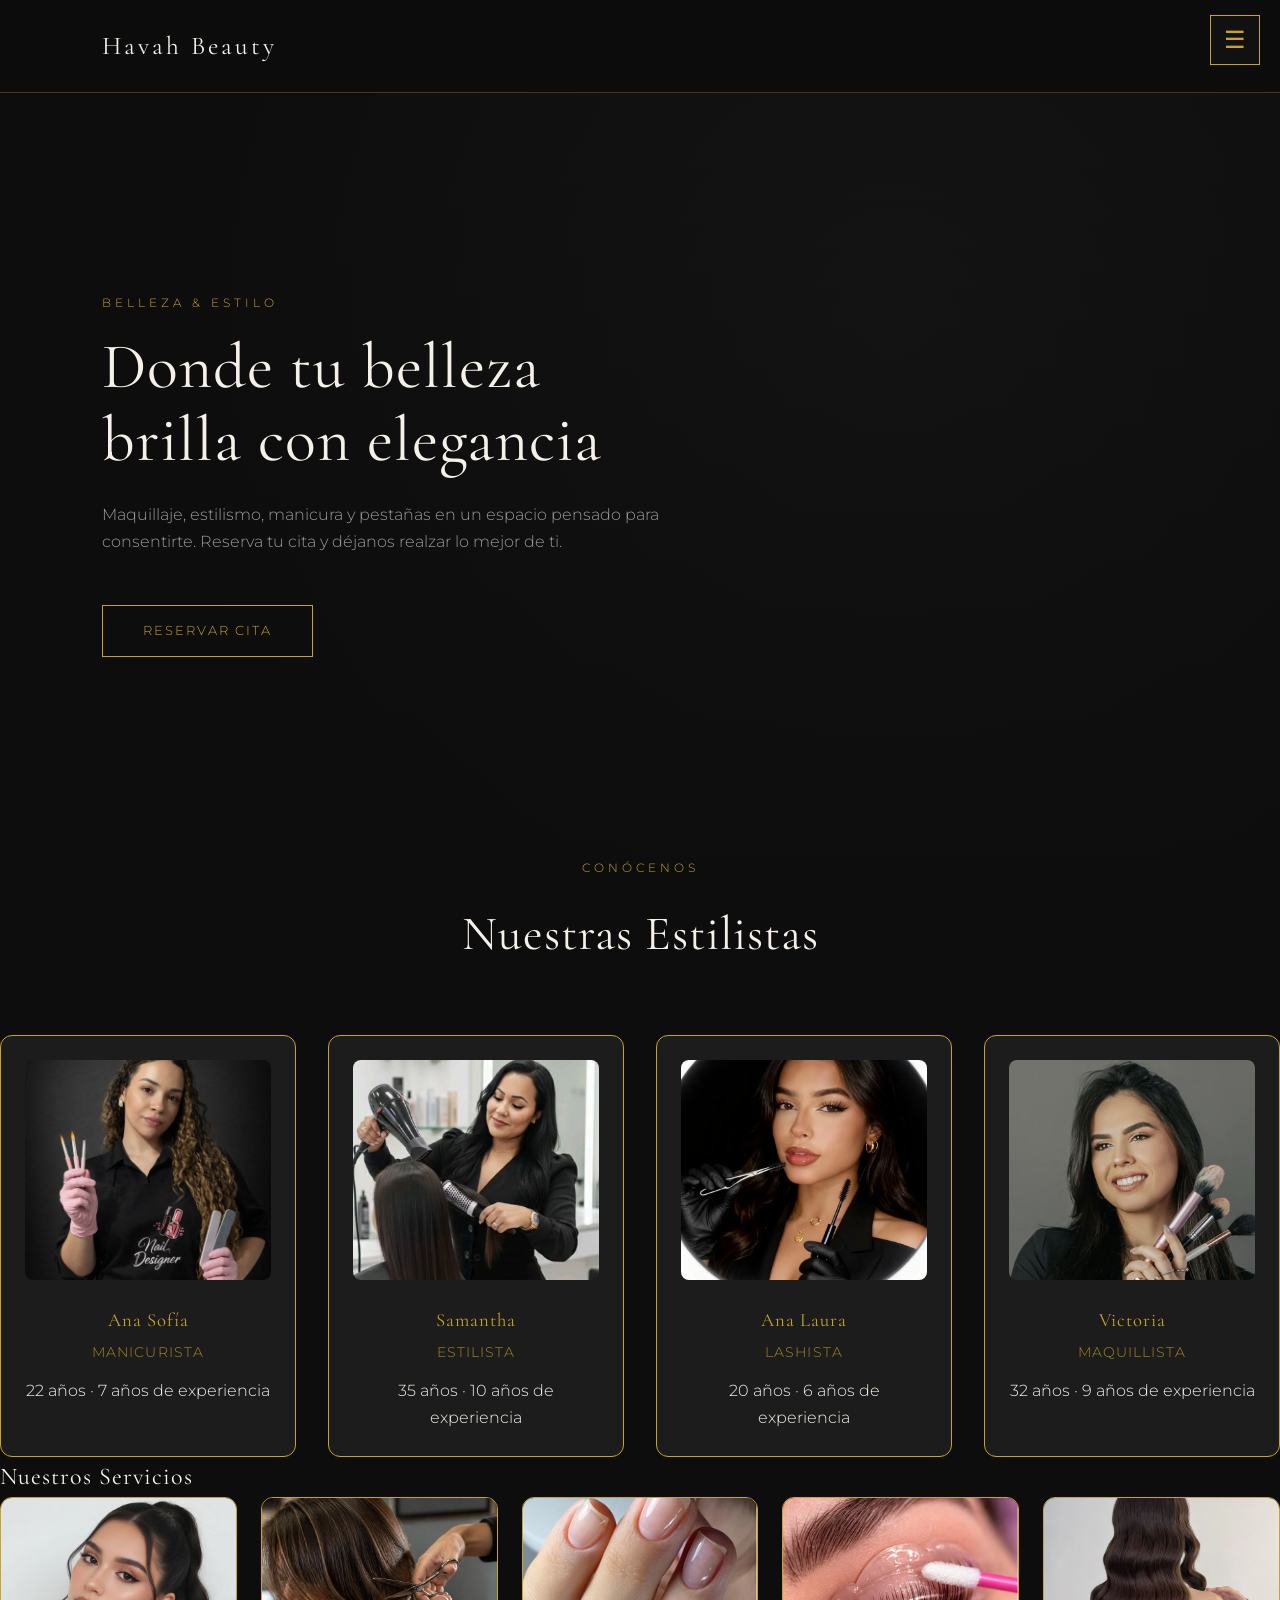
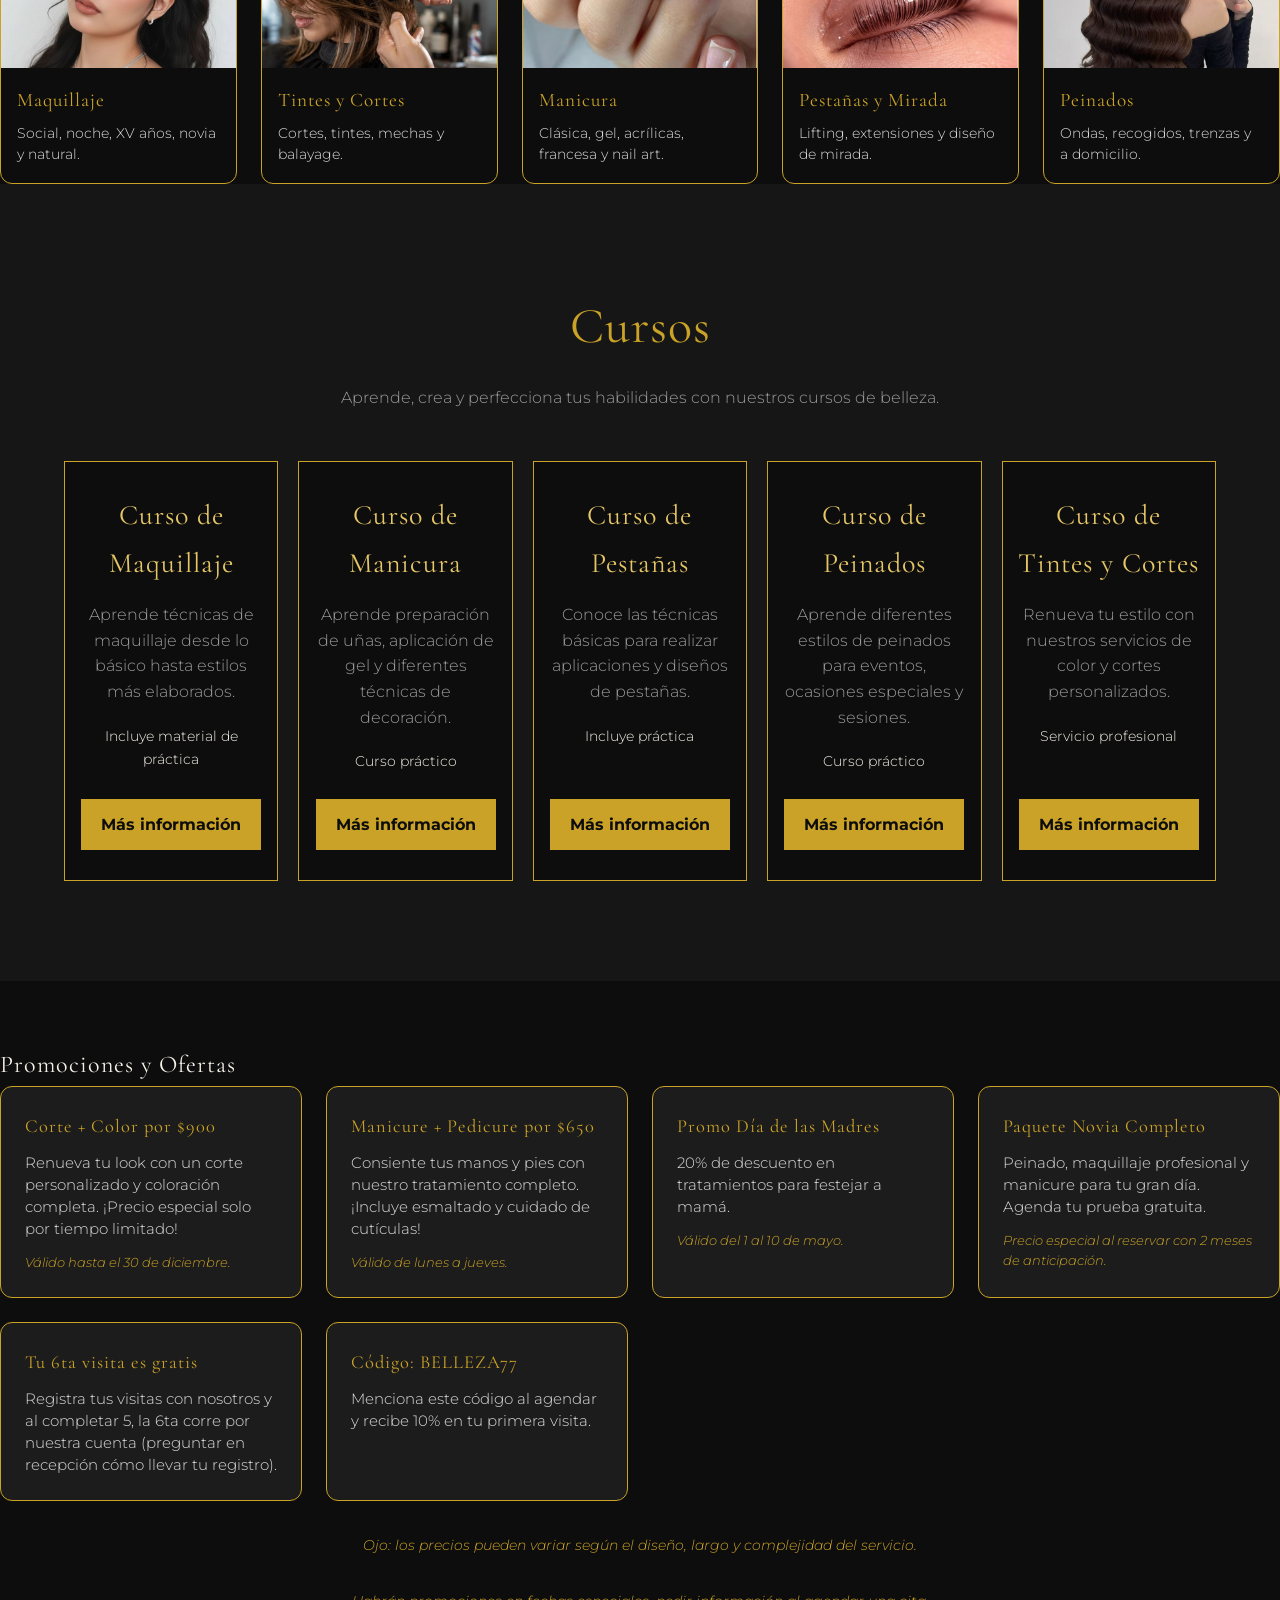
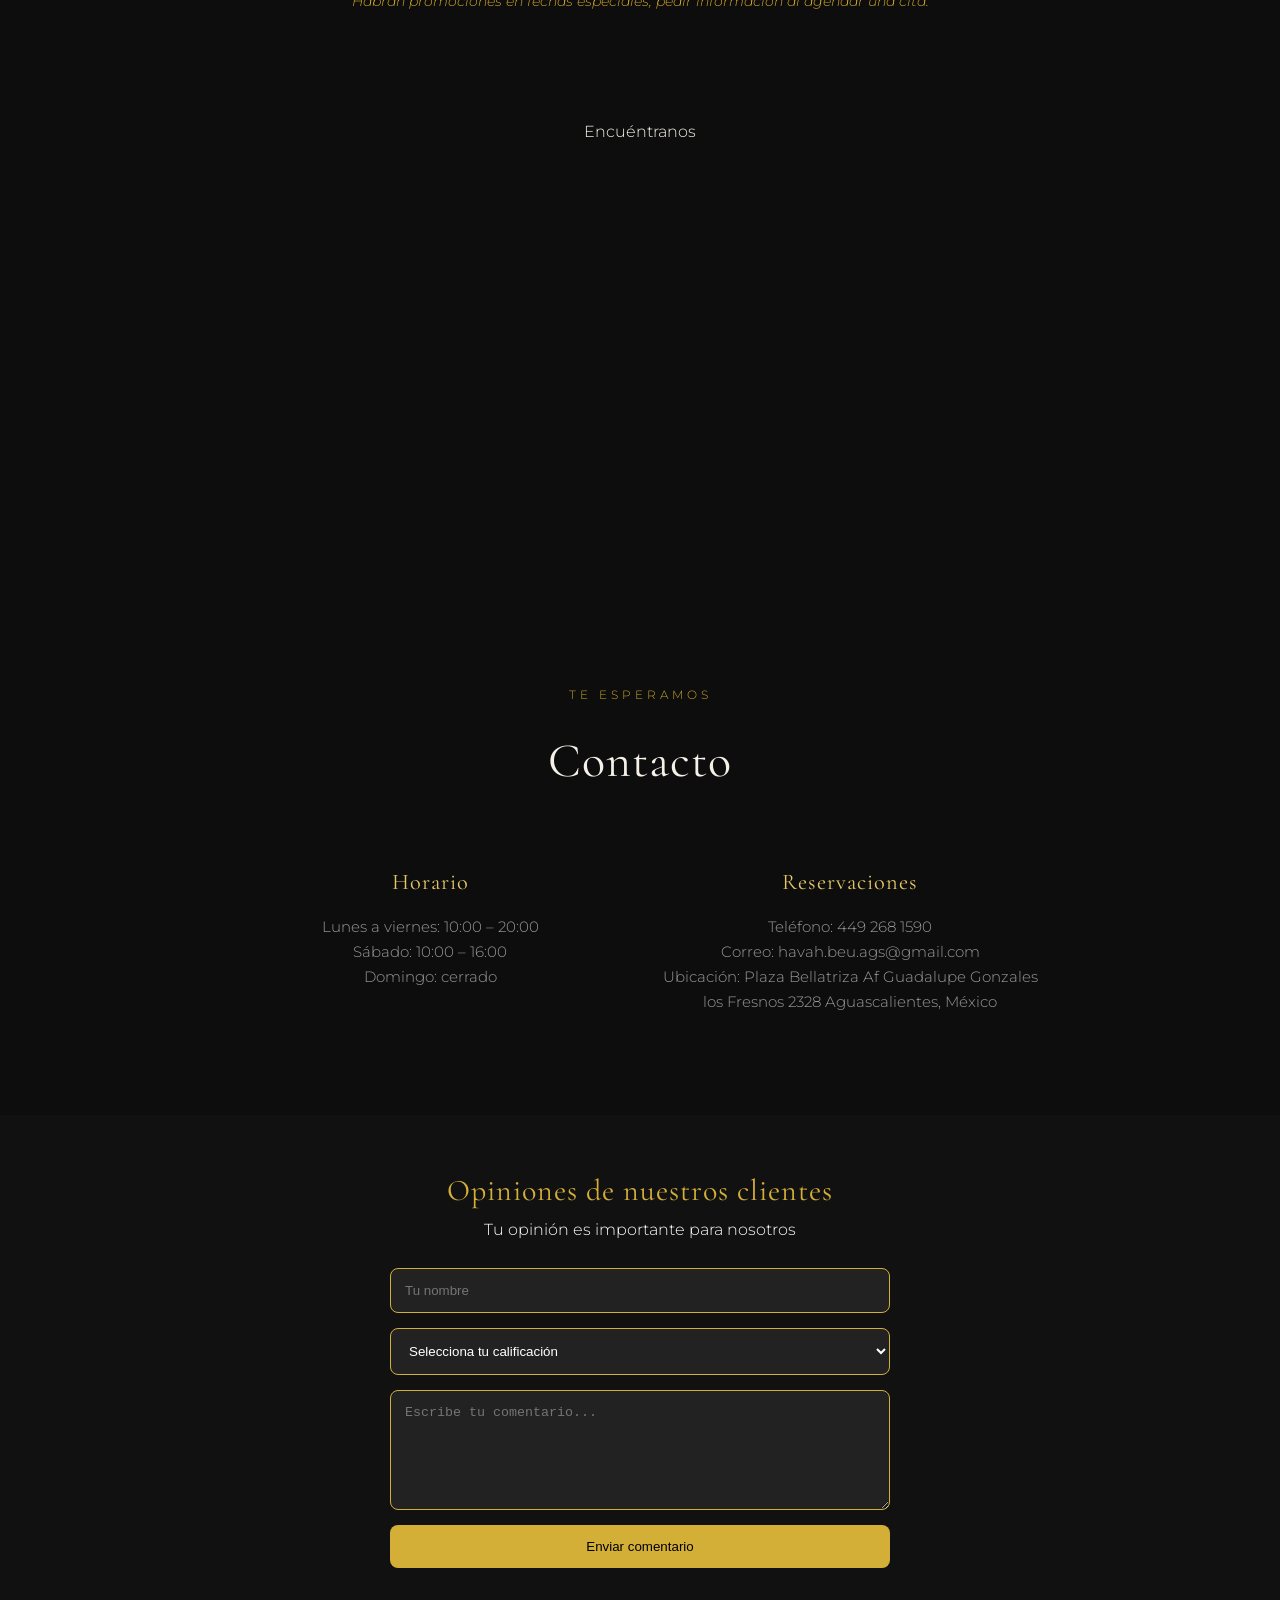
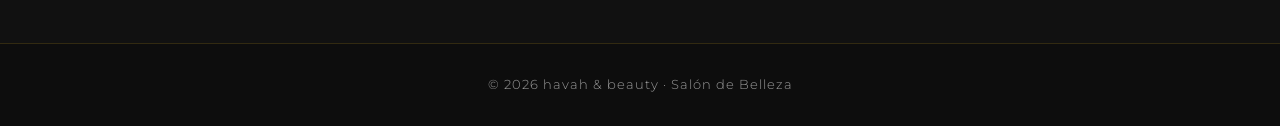
<file: index.html>
<!DOCTYPE html>
<html lang="es">
<head>
  <meta charset="UTF-8">
  <meta name="viewport" content="width=device-width, initial-scale=1.0">
  <title>HAVAH.BEAUTY</title>
  <link rel="stylesheet" href="styles.css">
  <link href="https://fonts.googleapis.com/css2?family=Cormorant+Garamond:wght@300;400;600&family=Montserrat:wght@300;400;500&display=swap" rel="stylesheet">
</head>
<body>

  <!-- NAVEGACIÓN -->
<nav class="nav">

  <div class="logo">Havah Beauty</div>
    
    <button class="menu-btn" onclick="mostrarMenu()">☰</button>

    <div class="menu" id="menu">
        <a href="#inicio">Inicio</a>
        <a href="#servicios">Servicios</a>
        <a href="#cursos">Cursos</a>
        <a href="#equipo">Equipo</a>
        <a href="#contacto">Contacto</a>
    </div>

</nav>

  <!-- INICIO -->
  <section id="inicio" class="hero">
    <div class="hero-texto">
      <p class="eyebrow">Belleza & Estilo</p>
      <h1>Donde tu belleza<br>brilla con elegancia</h1>
      <p class="subtitulo">
        Maquillaje, estilismo, manicura y pestañas en un espacio pensado
        para consentirte. Reserva tu cita y déjanos realzar lo mejor de ti.
      </p>
      <a href="#contacto" class="boton">Reservar cita</a>
    </div>
  </section>

  <!-- EQUIPO -->
<section id="equipo" class="section">
  <p class="eyebrow centrado">Conócenos</p>
  <h2 class="titulo">Nuestras Estilistas</h2>

  <div class="grid-equipo">

    <article class="estilista">
      <img src="imagenes/estilista-1.jpg" alt="Ana Sofía, manicurista de Havah Beauty">
      <h3>Ana Sofía</h3>
      <p class="puesto">Manicurista</p>
      <p>22 años · 7 años de experiencia</p>
    </article>

    <article class="estilista">
      <img src="imagenes/estilista-2.jpg" alt="Ana Laura, estilista de Havah Beauty">
      <h3>Samantha</h3>
      <p class="puesto">Estilista</p>
      <p>35 años · 10 años de experiencia</p>
    </article>

    <article class="estilista">
      <img src="imagenes/estilista-3.jpg" alt="Samantha, lashista de Havah Beauty">
      <h3>Ana Laura</h3>
      <p class="puesto">Lashista</p>
      <p>20 años · 6 años de experiencia</p>
    </article>

    <article class="estilista">
      <img src="imagenes/estilista-4.jpg" alt="Victoria, maquillista de Havah Beauty">
      <h3>Victoria</h3>
      <p class="puesto">Maquillista</p>
      <p>32 años · 9 años de experiencia</p>
    </article>

  </div>
</section>

  <!-- ===== SERVICIOS (BOTONES) ===== -->
<section class="servicios" id="servicios">
  <div class="container">
    <h2 class="section-title">Nuestros Servicios</h2>

    <div class="categorias">

      <a href="maquillaje.html" class="categoria-boton">
        <img src="imagenes/maquillaje-social.jpg" alt="Maquillaje">
        <h3>Maquillaje</h3>
        <p>Social, noche, XV años, novia y natural.</p>
      </a>

      <a href="tintes-cortes.html" class="categoria-boton">
        <img src="imagenes/corte-cabello.jpg" alt="Tintes y cortes">
        <h3>Tintes y Cortes</h3>
        <p>Cortes, tintes, mechas y balayage.</p>
      </a>

      <a href="manicura.html" class="categoria-boton">
        <img src="imagenes/manicura-clasica.jpg" alt="Manicura">
        <h3>Manicura</h3>
        <p>Clásica, gel, acrílicas, francesa y nail art.</p>
      </a>

      <a href="pestanas.html" class="categoria-boton">
        <img src="imagenes/lifting-pestanas.jpg" alt="Pestañas y mirada">
        <h3>Pestañas y Mirada</h3>
        <p>Lifting, extensiones y diseño de mirada.</p>
      </a>

      <a href="peinados.html" class="categoria-boton">
        <img src="imagenes/ondas-sueltas.jpg" alt="Peinados">
        <h3>Peinados</h3>
        <p>Ondas, recogidos, trenzas y a domicilio.</p>
      </a>

    </div>
  </div>
</section>

<section id="cursos" class="cursos">
  <div class="cursos-contenido">
    
    <h2>Cursos</h2>
    <p class="subtitulo">
      Aprende, crea y perfecciona tus habilidades con nuestros cursos de belleza.
    </p>

    <div class="cursos-grid">
     
      <div class="curso-card">
        <h3>Curso de Maquillaje</h3>
        <p>
          Aprende técnicas de maquillaje desde lo básico hasta estilos más elaborados.
        </p>
        <span>Incluye material de práctica</span>
    <a href="curso-maquillaje.html" class="curso-boton">Más información</a>
      </div>

      <div class="curso-card">
        <h3>Curso de Manicura</h3>
        <p>
          Aprende preparación de uñas, aplicación de gel y diferentes técnicas de decoración.
        </p>
        <span>Curso práctico</span>
    <a href="curso-manicura.html" class="curso-boton">Más información</a>      
      </div>

      <div class="curso-card">
        <h3>Curso de Pestañas</h3>
        <p>
          Conoce las técnicas básicas para realizar aplicaciones y diseños de pestañas.
        </p>
        <span>Incluye práctica</span>
    <a href="curso-pestanas.html" class="curso-boton">Más información</a>
      </div>

      <div class="curso-card">
        <h3>Curso de Peinados</h3>
        <p>
          Aprende diferentes estilos de peinados para eventos, ocasiones especiales y sesiones.
        </p>
        <span>Curso práctico</span>
    <a href="curso-peinados.html" class="curso-boton">Más información</a>
      </div>


      <div class="curso-card">
        <h3>Curso de Tintes y Cortes</h3>

        <p>
          Renueva tu estilo con nuestros servicios de color y cortes personalizados.
        </p>
        <span>Servicio profesional</span>
    <a href="curso-tintes.html" class="curso-boton">Más información</a>      
      </div>

    </div>
  </div>
</section>

<!-- ===== PROMOCIONES ===== -->
<section class="promos" id="promociones">
  <div class="container">
    <h2 class="section-title">Promociones y Ofertas</h2>

    <div class="promos__grid">

      <article class="promo-card">
        <h3>Corte + Color por $900</h3>
        <p>Renueva tu look con un corte personalizado y coloración completa. ¡Precio especial solo por tiempo limitado!</p>
        <p class="promo-card__vigencia">Válido hasta el 30 de diciembre.</p>
      </article>

      <article class="promo-card">
        <h3>Manicure + Pedicure por $650</h3>
        <p>Consiente tus manos y pies con nuestro tratamiento completo. ¡Incluye esmaltado y cuidado de cutículas!</p>
        <p class="promo-card__vigencia">Válido de lunes a jueves.</p>
      </article>

      <article class="promo-card">
        <h3>Promo Día de las Madres</h3>
        <p>20% de descuento en tratamientos para festejar a mamá.</p>
        <p class="promo-card__vigencia">Válido del 1 al 10 de mayo.</p>
      </article>

      <article class="promo-card">
        <h3>Paquete Novia Completo</h3>
        <p>Peinado, maquillaje profesional y manicure para tu gran día. Agenda tu prueba gratuita.</p>
        <p class="promo-card__vigencia">Precio especial al reservar con 2 meses de anticipación.</p>
      </article>

      <article class="promo-card">
  <h3>Tu 6ta visita es gratis</h3>
  <p>Registra tus visitas con nosotros y al completar 5, la 6ta corre por nuestra cuenta (preguntar en recepción cómo llevar tu registro).</p>
      </article>

      <article class="promo-card">
        <h3>Código: BELLEZA77</h3>
        <p>Menciona este código al agendar y recibe 10% en tu primera visita.</p>
      </article>

    </div>

    <p class="promos__nota">Ojo: los precios pueden variar según el diseño, largo y complejidad del servicio.</p>
        <p class="promos__nota">Habrán promociones en fechas especiales, pedir información al agendar una cita.</p>

  </div>
</section>

<!--Mapps-->
<div class= "mapa"
 <p class="eyebrow centrado">Encuéntranos</p>
<iframe
        src="https://maps.google.com/maps?q=Plaza%20Bellatriza%20Aguascalientes%20Mexico&t=&z=15&ie=UTF8&iwloc=&output=embed"
        loading="lazy">
    </iframe>
</div>

  <!-- CONTACTO -->
  <section id="contacto" class="seccion">
    <p class="eyebrow centrado">Te esperamos</p>
    <h2 class="titulo">Contacto</h2>

    <div class="contacto-grid">
      <div>
        <h3>Horario</h3>
        <p>Lunes a viernes: 10:00 – 20:00</p>
        <p>Sábado: 10:00 – 16:00</p>
        <p>Domingo: cerrado</p>
      </div>
      <div>
        <h3>Reservaciones</h3>
        <p>Teléfono: 449 268 1590</p>
        <p>Correo: havah.beu.ags@gmail.com</p>
        <p>Ubicación: Plaza Bellatriza Af Guadalupe Gonzales los Fresnos 2328 Aguascalientes, México</p>
      </div>
    </div>
  </section>

   <!--Apartado de comentarios-->

<section class="comentarios" id="comentarios">
    <h2>Opiniones de nuestros clientes</h2>
    <p>Tu opinión es importante para nosotros</p>

    <form id="formComentarios">
        <input type="text" id="nombre"
        placeholder="Tu nombre" required>

        <select id="calificacion" required>
            <option value="">Selecciona tu calificación</option>
            <option value="5">⭐⭐⭐⭐⭐</option>
            <option value="4">⭐⭐⭐⭐</option>
            <option value="3">⭐⭐⭐</option>
            <option value="2">⭐⭐</option>
            <option value="1">⭐</option>
        </select>

        <textarea id="opinion"
        placeholder="Escribe tu comentario..."
        required></textarea>

        <button type="submit">Enviar comentario</button>
    </form>

    <div id="listaComentarios"></div>
</section>

<script>
document.getElementById("formComentarios")
.addEventListener("submit", function(e) {
    e.preventDefault();

    let nombre = document.getElementById("nombre").value;
    let estrellas = document.getElementById("calificacion").value;
    let opinion = document.getElementById("opinion").value;

    let comentario = document.createElement("div");
    comentario.className = "comentario";

    let titulo = document.createElement("h3");
    titulo.textContent = nombre;

    let calificacion = document.createElement("p");
    calificacion.textContent = "⭐".repeat(Number(estrellas));

    let texto = document.createElement("p");
    texto.textContent = opinion;

    comentario.append(titulo, calificacion, texto);

    document.getElementById("listaComentarios")
    .prepend(comentario);

    this.reset();
});
</script>

  <footer>
    <p>© 2026 havah &amp; beauty · Salón de Belleza</p>
  </footer>

  <script>
function mostrarMenu() {
    document.getElementById("menu").classList.toggle("mostrar");
}
</script>

<script>
let ultimaPosicion = 0;
const header = document.querySelector('header');

window.addEventListener('scroll', function() {
    let posicionActual = window.scrollY;

    if (posicionActual > ultimaPosicion) {
        header.classList.add('oculto');
    } else {
        header.classList.remove('oculto');
    }

    ultimaPosicion = posicionActual;
});
</script>

</body>
</html>
</file>
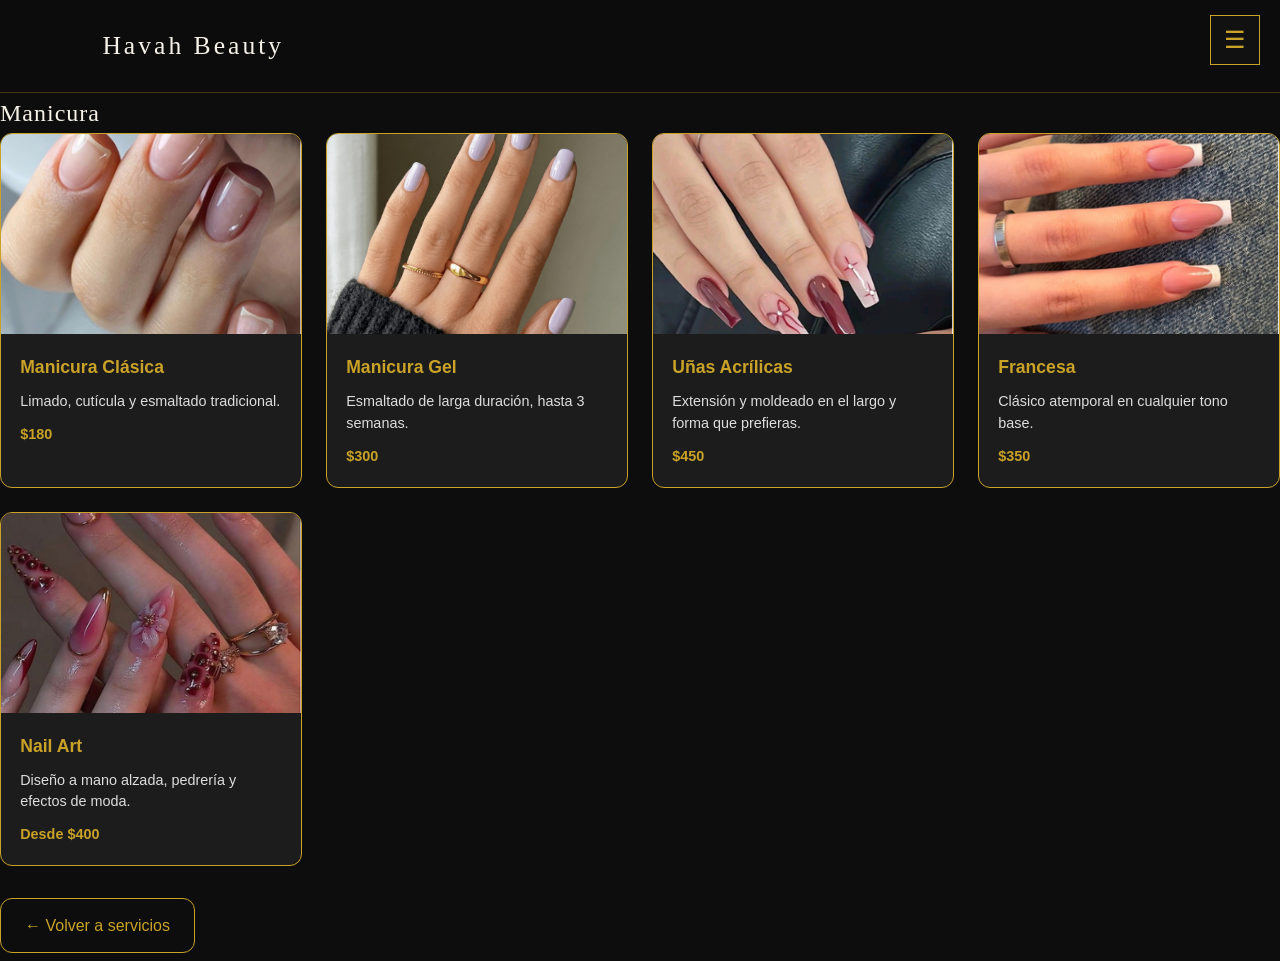
<file: manicura.html>
<!DOCTYPE html>
<html lang="es">
<head>
  <meta charset="UTF-8">
  <meta name="viewport" content="width=device-width, initial-scale=1.0">
  <title>Manicura | Havah Beauty</title>
  <link rel="stylesheet" href="styles.css">
</head>
<body>

<nav class="nav">

  <div class="logo">Havah Beauty</div>

  <button class="menu-btn" onclick="mostrarMenu()">☰</button>

  <div class="menu" id="menu">
    <a href="index.html#inicio">Inicio</a>
    <a href="index.html#servicios">Servicios</a>
    <a href="index.html#equipo">Equipo</a>
    <a href="index.html#contacto">Contacto</a>
  </div>

</nav>

  <section class="services">
    <div class="container">
      <h2 class="section-title">Manicura</h2>

      <div class="service-group__grid">

        <article class="service-card">
          <img src="imagenes/manicura-clasica.jpg" alt="Manicura clásica">
          <div class="service-card__body">
            <h4>Manicura Clásica</h4>
            <p>Limado, cutícula y esmaltado tradicional.</p>
            <p class="service-card__price">$180</p>
          </div>
        </article>

        <article class="service-card">
          <img src="imagenes/manicura-gel.jpg" alt="Manicura en gel">
          <div class="service-card__body">
            <h4>Manicura Gel</h4>
            <p>Esmaltado de larga duración, hasta 3 semanas.</p>
            <p class="service-card__price">$300</p>
          </div>
        </article>

        <article class="service-card">
          <img src="imagenes/unas-acrilicas.jpg" alt="Uñas acrílicas">
          <div class="service-card__body">
            <h4>Uñas Acrílicas</h4>
            <p>Extensión y moldeado en el largo y forma que prefieras.</p>
            <p class="service-card__price">$450</p>
          </div>
        </article>

        <article class="service-card">
          <img src="imagenes/francesa.jpg" alt="Francesa">
          <div class="service-card__body">
            <h4>Francesa</h4>
            <p>Clásico atemporal en cualquier tono base.</p>
            <p class="service-card__price">$350</p>
          </div>
        </article>

        <article class="service-card">
          <img src="imagenes/nail-art.jpg" alt="Nail art">
          <div class="service-card__body">
            <h4>Nail Art</h4>
            <p>Diseño a mano alzada, pedrería y efectos de moda.</p>
            <p class="service-card__price">Desde $400</p>
          </div>
        </article>

      </div>

      <p style="margin-top:2rem;">
        <a href="index.html#servicios" class="categoria-boton" style="display:inline-block;padding:0.8rem 1.5rem;text-decoration:none;color:#c9a227;">← Volver a servicios</a>
      </p>
    </div>
  </section>

  <script>
function mostrarMenu() {
    document.getElementById("menu").classList.toggle("mostrar");
}
</script>

</body>
</html>
</file>
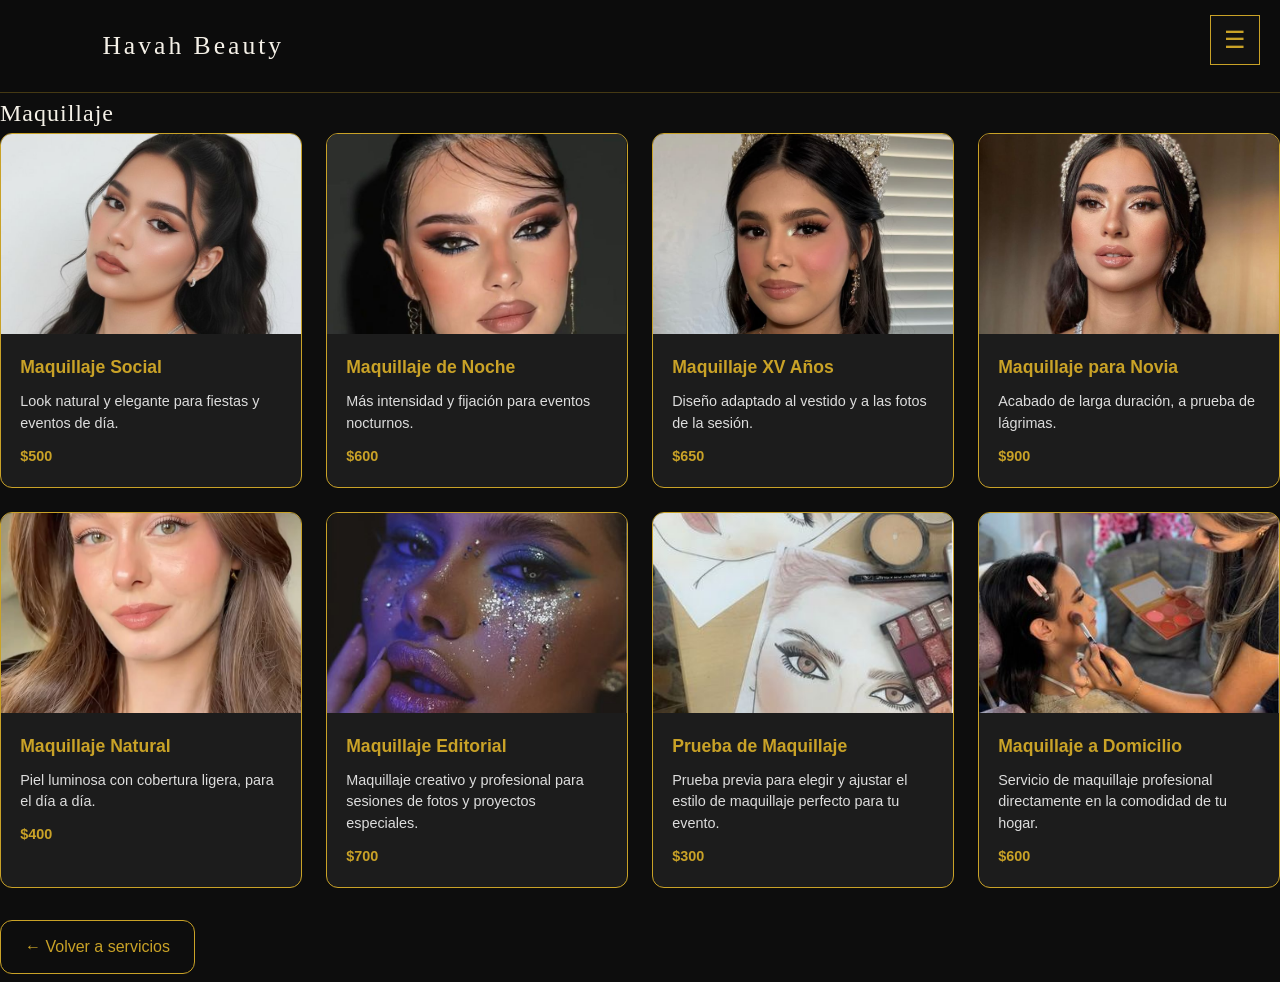
<file: maquillaje.html>
<!DOCTYPE html>
<html lang="es">
<head>
  <meta charset="UTF-8">
  <meta name="viewport" content="width=device-width, initial-scale=1.0">
  <title>Maquillaje | Havah Beauty</title>
  <link rel="stylesheet" href="styles.css">
</head>
<body>

<nav class="nav">

  <div class="logo">Havah Beauty</div>

  <button class="menu-btn" onclick="mostrarMenu()">☰</button>

  <div class="menu" id="menu">
    <a href="index.html#inicio">Inicio</a>
    <a href="index.html#servicios">Servicios</a>
    <a href="index.html#equipo">Equipo</a>
    <a href="index.html#contacto">Contacto</a>
  </div>

</nav>

  <section class="services">
    <div class="container">
      <h2 class="section-title">Maquillaje</h2>

      <div class="service-group__grid">

        <article class="service-card">
          <img src="imagenes/maquillaje-social.jpg" alt="Maquillaje social">
          <div class="service-card__body">
            <h4>Maquillaje Social</h4>
            <p>Look natural y elegante para fiestas y eventos de día.</p>
            <p class="service-card__price">$500</p>
          </div>
        </article>

        <article class="service-card">
          <img src="imagenes/maquillaje-noche.jpg" alt="Maquillaje de noche">
          <div class="service-card__body">
            <h4>Maquillaje de Noche</h4>
            <p>Más intensidad y fijación para eventos nocturnos.</p>
            <p class="service-card__price">$600</p>
          </div>
        </article>

        <article class="service-card">
          <img src="imagenes/maquillaje-quince.jpg" alt="Maquillaje para XV años">
          <div class="service-card__body">
            <h4>Maquillaje XV Años</h4>
            <p>Diseño adaptado al vestido y a las fotos de la sesión.</p>
            <p class="service-card__price">$650</p>
          </div>
        </article>

        <article class="service-card">
          <img src="imagenes/maquillaje-novia.jpg" alt="Maquillaje de novia">
          <div class="service-card__body">
            <h4>Maquillaje para Novia</h4>
            <p>Acabado de larga duración, a prueba de lágrimas.</p>
            <p class="service-card__price">$900</p>
          </div>
        </article>

        <article class="service-card">
          <img src="imagenes/maquillaje-natural.jpg" alt="Maquillaje natural">
          <div class="service-card__body">
            <h4>Maquillaje Natural</h4>
            <p>Piel luminosa con cobertura ligera, para el día a día.</p>
            <p class="service-card__price">$400</p>
          </div>
        </article>

        <article class="service-card">
    <img src="imagenes/maquillaje-editorial.jpg" alt="Maquillaje editorial">
    <div class="service-card__body">
        <h4>Maquillaje Editorial</h4>
        <p>Maquillaje creativo y profesional para sesiones de fotos y proyectos especiales.</p>
        <p class="service-card__price">$700</p>
    </div>
</article>

<article class="service-card">
    <img src="imagenes/prueba-maquillaje.jpg" alt="Prueba de maquillaje">
    <div class="service-card__body">
        <h4>Prueba de Maquillaje</h4>
        <p>Prueba previa para elegir y ajustar el estilo de maquillaje perfecto para tu evento.</p>
        <p class="service-card__price">$300</p>
    </div>
</article>

<article class="service-card">
    <img src="imagenes/maquillaje-domicilio.jpg" alt="Maquillaje a domicilio">
    <div class="service-card__body">
        <h4>Maquillaje a Domicilio</h4>
        <p>Servicio de maquillaje profesional directamente en la comodidad de tu hogar.</p>
        <p class="service-card__price">$600</p>
    </div>
</article>

      </div>

      <p style="margin-top:2rem;">
        <a href="index.html#servicios" class="categoria-boton" style="display:inline-block;padding:0.8rem 1.5rem;text-decoration:none;color:#c9a227;">← Volver a servicios</a>
      </p>
    </div>
  </section>


  <script>
function mostrarMenu() {
    document.getElementById("menu").classList.toggle("mostrar");
}
</script>

</body>
</html>
</file>
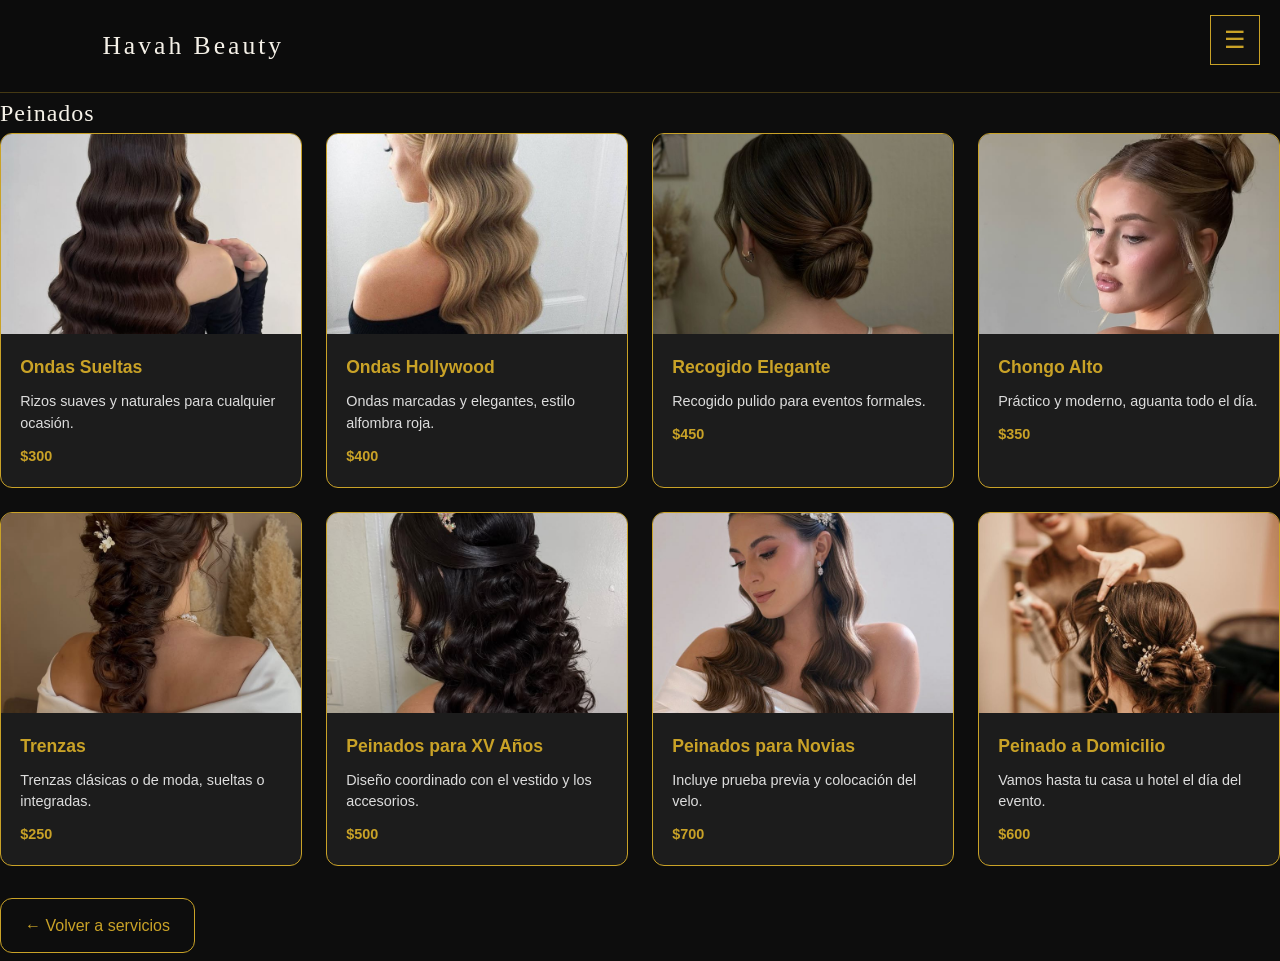
<file: peinados.html>
<!DOCTYPE html>
<html lang="es">
<head>
  <meta charset="UTF-8">
  <meta name="viewport" content="width=device-width, initial-scale=1.0">
  <title>Peinados | Havah Beauty</title>
  <link rel="stylesheet" href="styles.css">
</head>
<body>

<nav class="nav">

  <div class="logo">Havah Beauty</div>

  <button class="menu-btn" onclick="mostrarMenu()">☰</button>

  <div class="menu" id="menu">
    <a href="index.html#inicio">Inicio</a>
    <a href="index.html#servicios">Servicios</a>
    <a href="index.html#equipo">Equipo</a>
    <a href="index.html#contacto">Contacto</a>
  </div>

</nav>


  <section class="services">
    <div class="container">
      <h2 class="section-title">Peinados</h2>

      <div class="service-group__grid">

        <article class="service-card">
          <img src="imagenes/ondas-sueltas.jpg" alt="Ondas sueltas">
          <div class="service-card__body">
            <h4>Ondas Sueltas</h4>
            <p>Rizos suaves y naturales para cualquier ocasión.</p>
            <p class="service-card__price">$300</p>
          </div>
        </article>

        <article class="service-card">
          <img src="imagenes/ondas-hollywood.jpg" alt="Ondas Hollywood">
          <div class="service-card__body">
            <h4>Ondas Hollywood</h4>
            <p>Ondas marcadas y elegantes, estilo alfombra roja.</p>
            <p class="service-card__price">$400</p>
          </div>
        </article>

        <article class="service-card">
          <img src="imagenes/recogido-elegante.jpg" alt="Recogido elegante">
          <div class="service-card__body">
            <h4>Recogido Elegante</h4>
            <p>Recogido pulido para eventos formales.</p>
            <p class="service-card__price">$450</p>
          </div>
        </article>

        <article class="service-card">
          <img src="imagenes/chongo-alto.jpg" alt="Chongo alto">
          <div class="service-card__body">
            <h4>Chongo Alto</h4>
            <p>Práctico y moderno, aguanta todo el día.</p>
            <p class="service-card__price">$350</p>
          </div>
        </article>

        <article class="service-card">
          <img src="imagenes/trenzas.jpg" alt="Trenzas">
          <div class="service-card__body">
            <h4>Trenzas</h4>
            <p>Trenzas clásicas o de moda, sueltas o integradas.</p>
            <p class="service-card__price">$250</p>
          </div>
        </article>

        <article class="service-card">
          <img src="imagenes/peinado-xv.jpg" alt="Peinados para XV años">
          <div class="service-card__body">
            <h4>Peinados para XV Años</h4>
            <p>Diseño coordinado con el vestido y los accesorios.</p>
            <p class="service-card__price">$500</p>
          </div>
        </article>

        <article class="service-card">
          <img src="imagenes/peinado-novias.jpg" alt="Peinados para novias">
          <div class="service-card__body">
            <h4>Peinados para Novias</h4>
            <p>Incluye prueba previa y colocación del velo.</p>
            <p class="service-card__price">$700</p>
          </div>
        </article>

        <article class="service-card">
          <img src="imagenes/peinado-domicilio.jpg" alt="Peinado a domicilio">
          <div class="service-card__body">
            <h4>Peinado a Domicilio</h4>
            <p>Vamos hasta tu casa u hotel el día del evento.</p>
            <p class="service-card__price">$600</p>
          </div>
        </article>

      </div>

      <p style="margin-top:2rem;">
        <a href="index.html#servicios" class="categoria-boton" style="display:inline-block;padding:0.8rem 1.5rem;text-decoration:none;color:#c9a227;">← Volver a servicios</a>
      </p>
    </div>
  </section>


  <script>
function mostrarMenu() {
    document.getElementById("menu").classList.toggle("mostrar");
}
</script>

</body>
</html>
</file>
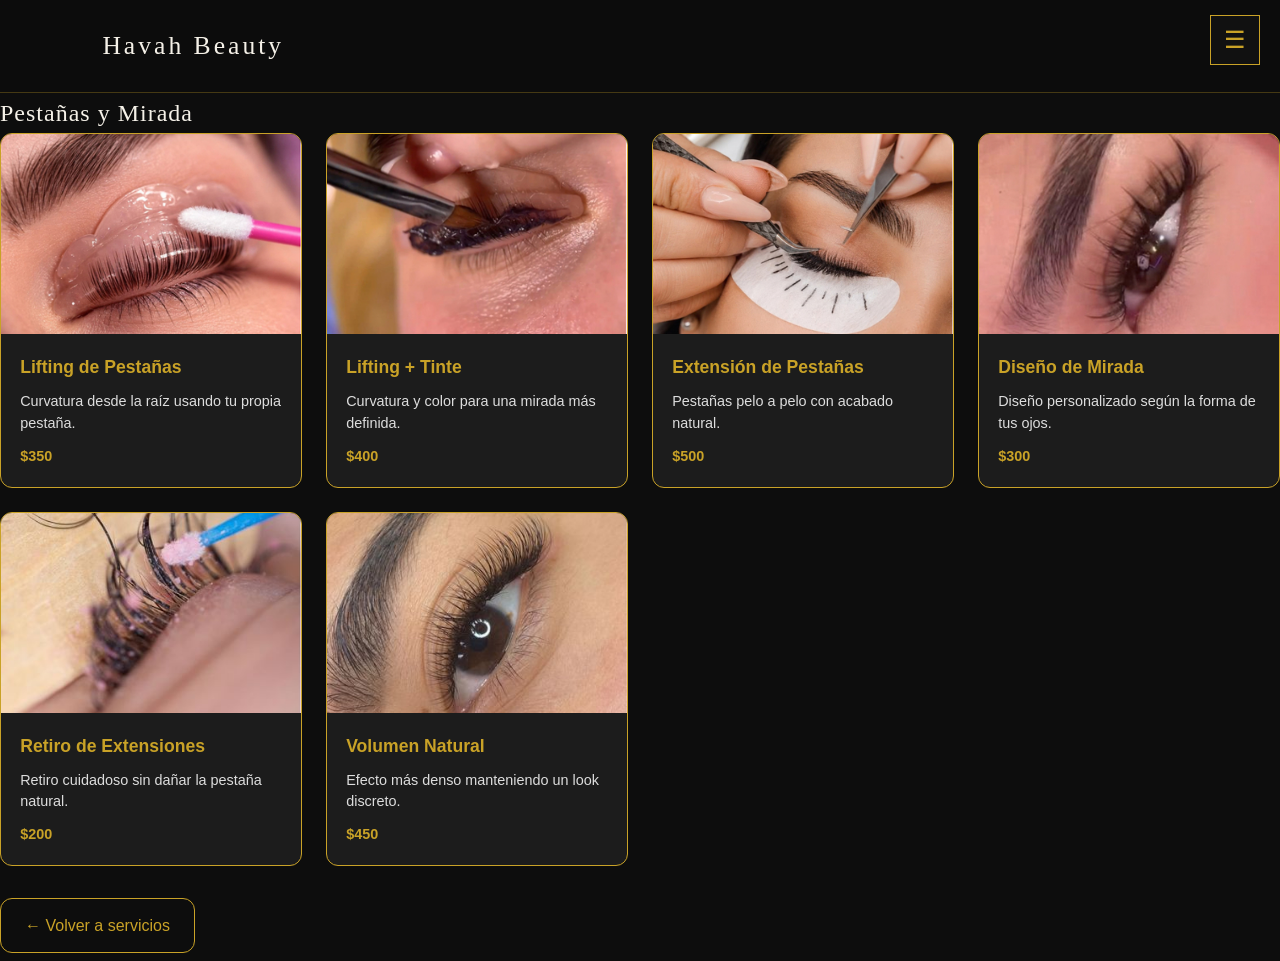
<file: pestanas.html>
<!DOCTYPE html>
<html lang="es">
<head>
  <meta charset="UTF-8">
  <meta name="viewport" content="width=device-width, initial-scale=1.0">
  <title>Lifting y Pestañas | Havah Beauty</title>
  <link rel="stylesheet" href="styles.css">
</head>
<body>

<nav class="nav">

  <div class="logo">Havah Beauty</div>

  <button class="menu-btn" onclick="mostrarMenu()">☰</button>

  <div class="menu" id="menu">
    <a href="index.html#inicio">Inicio</a>
    <a href="index.html#servicios">Servicios</a>
    <a href="index.html#equipo">Equipo</a>
    <a href="index.html#contacto">Contacto</a>
  </div>

</nav>

  <section class="services">
    <div class="container">
      <h2 class="section-title">Pestañas y Mirada</h2>

      <div class="service-group__grid">

        <article class="service-card">
          <img src="imagenes/lifting-pestanas.jpg" alt="Lifting de pestañas">
          <div class="service-card__body">
            <h4>Lifting de Pestañas</h4>
            <p>Curvatura desde la raíz usando tu propia pestaña.</p>
            <p class="service-card__price">$350</p>
          </div>
        </article>

        <article class="service-card">
          <img src="imagenes/lifting-tinte.jpg" alt="Lifting más tinte">
          <div class="service-card__body">
            <h4>Lifting + Tinte</h4>
            <p>Curvatura y color para una mirada más definida.</p>
            <p class="service-card__price">$400</p>
          </div>
        </article>

        <article class="service-card">
          <img src="imagenes/extension-pestanas.jpg" alt="Extensión de pestañas">
          <div class="service-card__body">
            <h4>Extensión de Pestañas</h4>
            <p>Pestañas pelo a pelo con acabado natural.</p>
            <p class="service-card__price">$500</p>
          </div>
        </article>

        <article class="service-card">
          <img src="imagenes/diseno-mirada.jpg" alt="Diseño de mirada">
          <div class="service-card__body">
            <h4>Diseño de Mirada</h4>
            <p>Diseño personalizado según la forma de tus ojos.</p>
            <p class="service-card__price">$300</p>
          </div>
        </article>

        <article class="service-card">
          <img src="imagenes/retiro-extensiones.jpg" alt="Retiro de extensiones">
          <div class="service-card__body">
            <h4>Retiro de Extensiones</h4>
            <p>Retiro cuidadoso sin dañar la pestaña natural.</p>
            <p class="service-card__price">$200</p>
          </div>
        </article>

        <article class="service-card">
          <img src="imagenes/volumen-natural.jpg" alt="Volumen natural">
          <div class="service-card__body">
            <h4>Volumen Natural</h4>
            <p>Efecto más denso manteniendo un look discreto.</p>
            <p class="service-card__price">$450</p>
          </div>
        </article>

      </div>

      <p style="margin-top:2rem;">
        <a href="index.html#servicios" class="categoria-boton" style="display:inline-block;padding:0.8rem 1.5rem;text-decoration:none;color:#c9a227;">← Volver a servicios</a>
      </p>
    </div>
  </section>


  <script>
function mostrarMenu() {
    document.getElementById("menu").classList.toggle("mostrar");
}
</script>

</body>
</html>
</file>
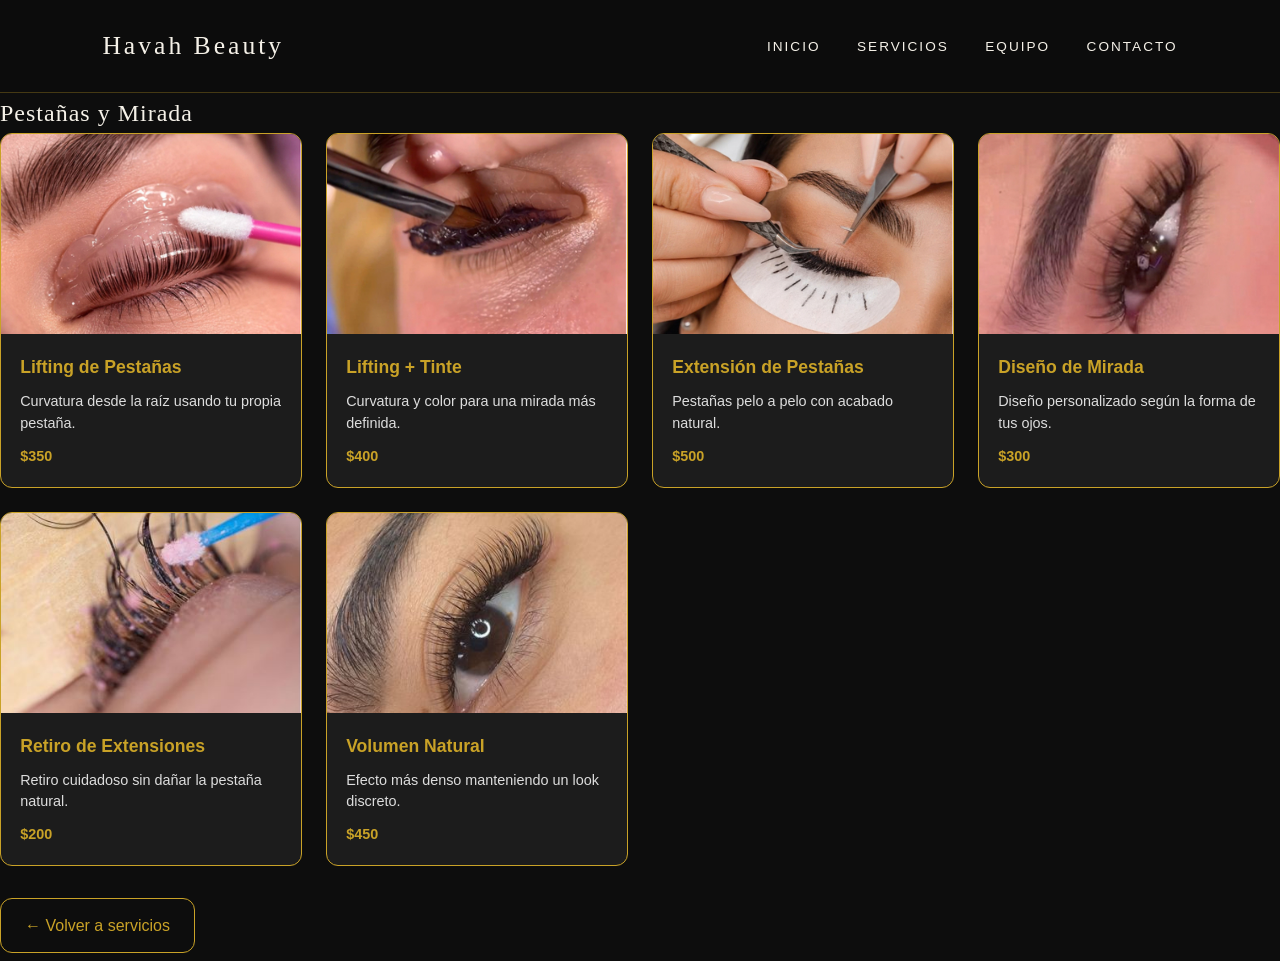
<file: pestañas.html>
<!DOCTYPE html>
<html lang="es">
<head>
  <meta charset="UTF-8">
  <meta name="viewport" content="width=device-width, initial-scale=1.0">
  <title>Lifting y Pestañas | Havah Beauty</title>
  <link rel="stylesheet" href="styles.css">
</head>
<body>

  <header class="nav">
  <div class="logo">Havah Beauty</div>
  <nav>
    <a href="index.html#inicio">Inicio</a>
    <a href="index.html#services">Servicios</a>
    <a href="index.html#equipo">Equipo</a>
    <a href="index.html#contacto">Contacto</a>
  </nav>
</header>

  <section class="services">
    <div class="container">
      <h2 class="section-title">Pestañas y Mirada</h2>

      <div class="service-group__grid">

        <article class="service-card">
          <img src="imagenes/lifting-pestanas.jpg" alt="Lifting de pestañas">
          <div class="service-card__body">
            <h4>Lifting de Pestañas</h4>
            <p>Curvatura desde la raíz usando tu propia pestaña.</p>
            <p class="service-card__price">$350</p>
          </div>
        </article>

        <article class="service-card">
          <img src="imagenes/lifting-tinte.jpg" alt="Lifting más tinte">
          <div class="service-card__body">
            <h4>Lifting + Tinte</h4>
            <p>Curvatura y color para una mirada más definida.</p>
            <p class="service-card__price">$400</p>
          </div>
        </article>

        <article class="service-card">
          <img src="imagenes/extension-pestanas.jpg" alt="Extensión de pestañas">
          <div class="service-card__body">
            <h4>Extensión de Pestañas</h4>
            <p>Pestañas pelo a pelo con acabado natural.</p>
            <p class="service-card__price">$500</p>
          </div>
        </article>

        <article class="service-card">
          <img src="imagenes/diseno-mirada.jpg" alt="Diseño de mirada">
          <div class="service-card__body">
            <h4>Diseño de Mirada</h4>
            <p>Diseño personalizado según la forma de tus ojos.</p>
            <p class="service-card__price">$300</p>
          </div>
        </article>

        <article class="service-card">
          <img src="imagenes/retiro-extensiones.jpg" alt="Retiro de extensiones">
          <div class="service-card__body">
            <h4>Retiro de Extensiones</h4>
            <p>Retiro cuidadoso sin dañar la pestaña natural.</p>
            <p class="service-card__price">$200</p>
          </div>
        </article>

        <article class="service-card">
          <img src="imagenes/volumen-natural.jpg" alt="Volumen natural">
          <div class="service-card__body">
            <h4>Volumen Natural</h4>
            <p>Efecto más denso manteniendo un look discreto.</p>
            <p class="service-card__price">$450</p>
          </div>
        </article>

      </div>

      <p style="margin-top:2rem;">
        <a href="index.html#services" class="categoria-boton" style="display:inline-block;padding:0.8rem 1.5rem;text-decoration:none;color:#c9a227;">← Volver a servicios</a>
      </p>
    </div>
  </section>

</body>
</html>
</file>
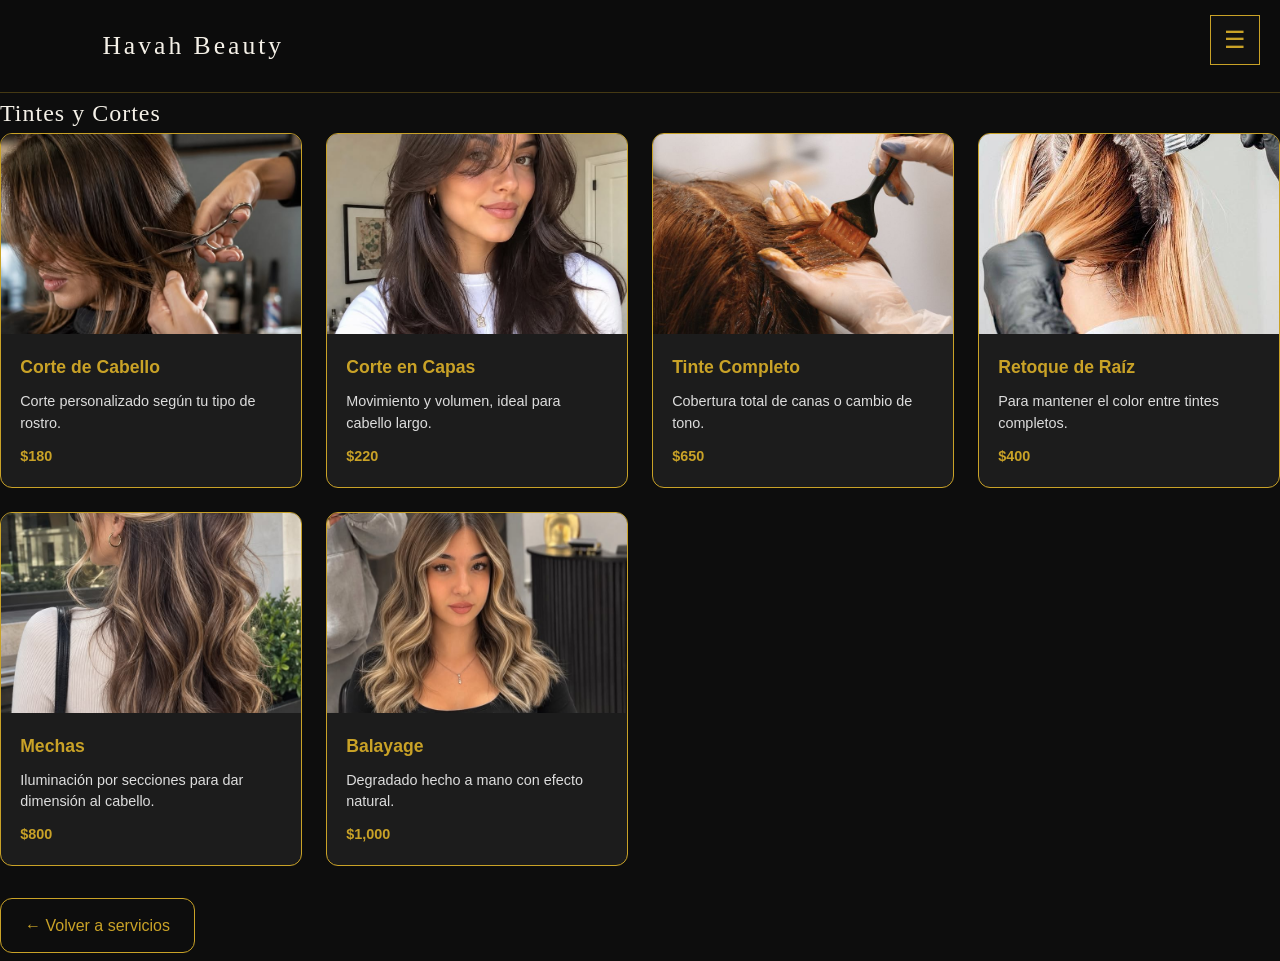
<file: tintes-cortes.html>
<!DOCTYPE html>
<html lang="es">
<head>
  <meta charset="UTF-8">
  <meta name="viewport" content="width=device-width, initial-scale=1.0">
  <title>Tintes y Cortes | Havah Beauty</title>
  <link rel="stylesheet" href="styles.css">
</head>
<body>

<nav class="nav">

  <div class="logo">Havah Beauty</div>

  <button class="menu-btn" onclick="mostrarMenu()">☰</button>

  <div class="menu" id="menu">
    <a href="index.html#inicio">Inicio</a>
    <a href="index.html#servicios">Servicios</a>
    <a href="index.html#equipo">Equipo</a>
    <a href="index.html#contacto">Contacto</a>
  </div>

</nav>

  <section class="services">
    <div class="container">
      <h2 class="section-title">Tintes y Cortes</h2>

      <div class="service-group__grid">

        <article class="service-card">
          <img src="imagenes/corte-cabello.jpg" alt="Corte de cabello">
          <div class="service-card__body">
            <h4>Corte de Cabello</h4>
            <p>Corte personalizado según tu tipo de rostro.</p>
            <p class="service-card__price">$180</p>
          </div>
        </article>

        <article class="service-card">
          <img src="imagenes/corte-capas.jpg" alt="Corte en capas">
          <div class="service-card__body">
            <h4>Corte en Capas</h4>
            <p>Movimiento y volumen, ideal para cabello largo.</p>
            <p class="service-card__price">$220</p>
          </div>
        </article>

        <article class="service-card">
          <img src="imagenes/tinte-completo.jpg" alt="Tinte completo">
          <div class="service-card__body">
            <h4>Tinte Completo</h4>
            <p>Cobertura total de canas o cambio de tono.</p>
            <p class="service-card__price">$650</p>
          </div>
        </article>

        <article class="service-card">
          <img src="imagenes/retoque-raiz.jpg" alt="Retoque de raíz">
          <div class="service-card__body">
            <h4>Retoque de Raíz</h4>
            <p>Para mantener el color entre tintes completos.</p>
            <p class="service-card__price">$400</p>
          </div>
        </article>

        <article class="service-card">
          <img src="imagenes/mechas.jpg" alt="Mechas">
          <div class="service-card__body">
            <h4>Mechas</h4>
            <p>Iluminación por secciones para dar dimensión al cabello.</p>
            <p class="service-card__price">$800</p>
          </div>
        </article>

        <article class="service-card">
          <img src="imagenes/balayage.jpg" alt="Balayage">
          <div class="service-card__body">
            <h4>Balayage</h4>
            <p>Degradado hecho a mano con efecto natural.</p>
            <p class="service-card__price">$1,000</p>
          </div>
        </article>

      </div>

      <p style="margin-top:2rem;">
        <a href="index.html#servicios" class="categoria-boton" style="display:inline-block;padding:0.8rem 1.5rem;text-decoration:none;color:#c9a227;">← Volver a servicios</a>
      </p>
    </div>
  </section>


  <script>
function mostrarMenu() {
    document.getElementById("menu").classList.toggle("mostrar");
}
</script>

</body>
</html>
</file>
<file: styles.css>
:root {
  --negro: #0d0d0d;
  --carbon: #161616;
  --dorado: #c9a227;
  --dorado-claro: #e6c766;
  --crema: #f5f1e8;
  --gris: #9a9a9a;
}

* { margin: 0; padding: 0; box-sizing: border-box; }

body {
  background: var(--negro);
  color: var(--crema);
  font-family: 'Montserrat', sans-serif;
  font-weight: 300;
  line-height: 1.7;
}

h1, h2, h3, .logo {
  font-family: 'Cormorant Garamond', serif;
  font-weight: 400;
  letter-spacing: 1px;
}

/* NAVEGACIÓN */
.nav {
  display: flex;
  justify-content: space-between;
  align-items: center;
  padding: 24px 8%;
  background: rgba(13, 13, 13, 0.95);
  border-bottom: 1px solid rgba(201, 162, 39, 0.3);
  position: sticky;
  top: 0;
  z-index: 10;
}

.logo { font-size: 1.6rem; letter-spacing: 3px; }
.logo span { color: var(--dorado); }

.nav nav a {
  color: var(--crema);
  text-decoration: none;
  margin-left: 32px;
  font-size: 0.85rem;
  letter-spacing: 2px;
  text-transform: uppercase;
  transition: color 0.3s;
}

.menu-btn {
    position: fixed;
    top: 15px;
    right: 20px;
    background: #111;
    border: 1px solid var(--dorado);
    color: var(--dorado);
    font-size: 24px;
    width: 50px;
    height: 50px;
    cursor: pointer;
    z-index: 1001;
}

.menu {
    display: none;
    position: absolute;
    top: 80px;
    right: 20px;
    background: #111;
    border: 1px solid var(--dorado);
    width: 180px;
    padding: 10px;
    z-index: 1000;
}

.menu a {
    display: block;
    color: var(--crema);
    text-decoration: none;
    padding: 12px;
    margin-left: 0;
}

.menu a:hover {
    color: var(--dorado-claro);
}

.menu.mostrar {
    display: block;
}

/* INICIO */
.hero {
  min-height: 85vh;
  display: flex;
  align-items: center;
  padding: 0 8%;
  background:
    linear-gradient(rgba(13,13,13,0.75), rgba(13,13,13,0.9)),
    radial-gradient(circle at 70% 30%, #2a2a2a, #0d0d0d 70%);
}

.hero-texto { max-width: 620px; }

.eyebrow {
  color: var(--dorado);
  text-transform: uppercase;
  letter-spacing: 4px;
  font-size: 0.75rem;
  margin-bottom: 16px;
}

.eyebrow.centrado { text-align: center; }

.hero h1 {
  font-size: clamp(2.4rem, 5vw, 4rem);
  line-height: 1.15;
  margin-bottom: 24px;
}

.subtitulo {
  color: var(--gris);
  margin-bottom: 36px;
  max-width: 480px;
}

.boton {
  display: inline-block;
  padding: 14px 40px;
  border: 1px solid var(--dorado);
  color: var(--dorado);
  text-decoration: none;
  text-transform: uppercase;
  letter-spacing: 2px;
  font-size: 0.8rem;
  transition: all 0.3s;
}

.boton:hover {
  background: var(--dorado);
  color: var(--negro);
}

/* SECCIONES */
.seccion { padding: 100px 8%; }
.seccion.oscura { background: var(--carbon); }

.titulo {
  text-align: center;
  font-size: clamp(2rem, 4vw, 3rem);
  margin-bottom: 60px;
}

/* SERVICIOS */
.grid-servicios {
  display: grid;
  grid-template-columns: repeat(auto-fit, minmax(260px, 1fr));
  gap: 28px;
}

.tarjeta {
  background: var(--carbon);
  border: 1px solid rgba(201, 162, 39, 0.25);
  padding: 36px 28px;
  transition: transform 0.3s, border-color 0.3s;
}

.tarjeta:hover {
  transform: translateY(-6px);
  border-color: var(--dorado);
}

.tarjeta h3 {
  font-size: 1.5rem;
  color: var(--dorado-claro);
  margin-bottom: 14px;
}

.tarjeta p { color: var(--gris); font-size: 0.92rem; }

.precio {
  margin-top: 18px;
  color: var(--dorado) !important;
  letter-spacing: 1px;
  font-size: 0.85rem !important;
}

/* EQUIPO */
.grid-equipo {
  display: grid;
  grid-template-columns: repeat(auto-fit, minmax(220px, 1fr));
  gap: 28px;
}

.persona {
  text-align: center;
  padding: 40px 20px;
  border-top: 1px solid rgba(201, 162, 39, 0.4);
}

.persona h3 {
  font-size: 1.6rem;
  margin-bottom: 6px;
}

.puesto {
  color: var(--dorado);
  text-transform: uppercase;
  letter-spacing: 2px;
  font-size: 0.75rem;
  margin-bottom: 12px;
}

.datos { color: var(--gris); font-size: 0.85rem; }

/* CONTACTO */
.contacto-grid {
  display: grid;
  grid-template-columns: repeat(auto-fit, minmax(260px, 1fr));
  gap: 40px;
  max-width: 800px;
  margin: 0 auto;
  text-align: center;
}

.contacto-grid h3 {
  color: var(--dorado-claro);
  font-size: 1.4rem;
  margin-bottom: 14px;
}

.contacto-grid p { color: var(--gris); font-size: 0.92rem; }

/* PIE */
footer {
  text-align: center;
  padding: 30px;
  border-top: 1px solid rgba(201, 162, 39, 0.2);
  color: var(--gris);
  font-size: 0.8rem;
  letter-spacing: 1px;
}

/* MÓVIL */
@media (max-width: 700px) {
  .nav { flex-direction: column; gap: 14px; }
  .nav nav a { margin: 0 10px; }
  .seccion { padding: 70px 6%; }
}

/* ===== GRUPOS DE SERVICIOS ===== */
.service-group {
  margin-bottom: 3.5rem;
}

.service-group__title {
  color: #c9a227;
  font-size: 1.6rem;
  margin-bottom: 1.4rem;
  padding-bottom: .5rem;
  border-bottom: 1px solid rgba(201, 162, 39, .4);
}

.service-group__grid {
  display: grid;
  grid-template-columns: repeat(auto-fit, minmax(240px, 1fr));
  gap: 1.5rem;
}

.service-card {
  background: #1c1c1c;
  border: 1px solid #c9a227;
  border-radius: 12px;
  overflow: hidden;
  transition: transform .3s, box-shadow .3s;
}

.service-card:hover {
  transform: translateY(-6px);
  box-shadow: 0 8px 24px rgba(201, 162, 39, .25);
}

.service-card img {
  width: 100%;
  height: 200px;
  object-fit: cover;
  display: block;
}

.service-card__body {
  padding: 1.2rem;
}

.service-card__body h4 {
  color: #c9a227;
  margin-bottom: .5rem;
  font-size: 1.1rem;
}

.service-card__body p {
  color: #ddd;
  font-size: .9rem;
  line-height: 1.5;
}

.service-card__price {
  color: #c9a227 !important;
  font-weight: bold;
  margin-top: .7rem;
}

/* ===== PROMOCIONES ===== */
.promos {
  padding: 4rem 0;
}

.promos__grid {
  display: grid;
  grid-template-columns: repeat(auto-fit, minmax(260px, 1fr));
  gap: 1.5rem;
}

.promo-card {
  background: #1c1c1c;
  border: 1px solid #c9a227;
  border-radius: 12px;
  padding: 1.5rem;
}

.promo-card h3 {
  color: #c9a227;
  font-size: 1.15rem;
  margin-bottom: .6rem;
}

.promo-card p {
  color: #ddd;
  font-size: .92rem;
  line-height: 1.5;
}

.promo-card__vigencia {
  color: #c9a227 !important;
  font-size: .82rem !important;
  margin-top: .8rem;
  font-style: italic;
}

.promos__nota {
  margin-top: 2rem;
  text-align: center;
  color: #c9a227;
  font-size: .9rem;
  font-style: italic;
}
/* ===== BOTONES DE CATEGORÍAS ===== */
.categorias {
  display: grid;
  grid-template-columns: repeat(auto-fit, minmax(220px, 1fr));
  gap: 1.5rem;
}

.categoria-boton {
  display: block;
  background: #1c1c1c;
  border: 1px solid #c9a227;
  border-radius: 12px;
  overflow: hidden;
  text-decoration: none;
  transition: transform .3s, box-shadow .3s;
}

.categoria-boton:hover {
  transform: translateY(-6px);
  box-shadow: 0 8px 24px rgba(201, 162, 39, .3);
}

.categoria-boton img {
  width: 100%;
  height: 170px;
  object-fit: cover;
  display: block;
}

.categoria-boton h3 {
  color: #c9a227;
  font-size: 1.2rem;
  margin: 1rem 1rem .4rem;
}

.categoria-boton p {
  color: #ddd;
  font-size: .9rem;
  margin: 0 1rem 1.2rem;
  line-height: 1.4;
}

/* ===== EQUIPO ===== */
.grid-equipo {
  display: grid;
  grid-template-columns: repeat(auto-fit, minmax(220px, 1fr));
  gap: 2rem;
  margin-top: 2rem;
}

.estilista {
  background: #1c1c1c;
  border: 1px solid #c9a227;
  border-radius: 12px;
  padding: 1.5rem;
  text-align: center;
}

.estilista img {
  width: 100%;
  height: 220px;
  object-fit: cover;
  border-radius: 8px;
  margin-bottom: 1rem;
}

.estilista h3 {
  color: #c9a227;
  margin-bottom: .3rem;
}

.estilista .puesto {
  font-size: .85rem;
  letter-spacing: .08em;
  text-transform: uppercase;
  opacity: .8;
  margin-bottom: .8rem;
}

.mapa {
  width: 90%;               /* Deja un margen a los lados en celulares */
  max-width: 600px;         /* Este es el ancho máximo de tu cuadrito */
  margin: 40px auto;        /* Centra el cuadrito en medio de la pantalla */
  text-align: center;
}

.mapa h3 {
  font-family: 'Cormorant Garamond', serif;
  font-size: 30px;
  margin-bottom: 20px;
}

.mapa iframe {
  width: 100%;              /* Llena los 600px del cuadrito, ya no toda la pantalla */
  height: 400px;            /* Altura del cuadrito */
  border: 0;
  border-radius: 15px;
  display: block;
}

/* ===== COMENTARIOS ===== */
.comentarios {
    padding: 50px 20px;
    text-align: center;
    color: white;
    background: #111;
}

.comentarios h2 {
    color: #d4af37;
    font-size: 30px;
}

.comentarios form {
    max-width: 500px;
    margin: 25px auto;
    display: flex;
    flex-direction: column;
    gap: 15px;
}

.comentarios input,
.comentarios select,
.comentarios textarea {
    padding: 14px;
    border: 1px solid #d4af37;
    border-radius: 8px;
    background: #222;
    color: white;
}

.comentarios textarea {
    height: 120px;
    resize: vertical;
}

.comentarios button {
    padding: 14px;
    background: #d4af37;
    color: black;
    border: none;
    border-radius: 8px;
    cursor: pointer;
}

.comentario {
    max-width: 500px;
    margin: 15px auto;
    padding: 15px;
    background: #222;
    border: 1px solid #d4af37;
    border-radius: 10px;
    text-align: left;
}

header {
    transition: transform 0.3s ease;
}

header.oculto {
    transform: translateY(-100%);
}

.cursos {
  padding: 100px 5%;
  background: var(--carbon);
  color: var(--crema);
  text-align: center;
}

.cursos h2 {
  font-family: "Cormorant Garamond", serif;
  font-size: 50px;
  color: var(--dorado);
  margin-bottom: 15px;
}

.subtitulo {
  color: var(--gris);
  font-size: 16px;
  margin-bottom: 50px;
  width: 100%;
  max-width: none;
}

.cursos-grid {
  display: grid;
  grid-template-columns: repeat(5, minmax(0, 1fr)) !important;
  gap: 20px;
}

.curso-card {
  background: var(--negro);
  border: 1px solid var(--dorado);
  padding: 30px 15px;
  transition: 0.3s;

  display: flex;
  flex-direction: column;
  min-height: 385px;
}

.curso-card:hover {
  transform: translateY(-8px);
  box-shadow: 0 10px 25px rgba(201, 162, 39, 0.15);
}

.curso-card h3 {
  font-family: "Cormorant Garamond", serif;
  font-size: 28px;
  color: var(--dorado-claro);
  margin-bottom: 15px;
}

.curso-card p {
  color: var(--gris);
  line-height: 1.6;
  margin-bottom: 20px;
}

.curso-card span {
  display: block;
  color: var(--crema);
  font-size: 14px;
  margin-bottom: 25px;
}

.curso-card button {
  background: var(--dorado);
  color: var(--negro);
  border: none;
  padding: 12px 20px;
  cursor: pointer;
  font-weight: bold;
  margin-top: auto;
  align-self: center;
}

.curso-card button:hover {
  background: var(--dorado-claro);
}


/* Tablets */
@media (max-width: 1100px) {
  .cursos-grid {
    grid-template-columns: repeat(3, 1fr);
  }
}


/* Celulares */
@media (max-width: 700px) {
  .cursos-grid {
    grid-template-columns: 1fr;
  }
}

.detalle-curso {
  min-height: 100vh;
  padding: 100px 10%;
  background: var(--negro);
  color: var(--crema);
  text-align: center;
}

.detalle-curso h1 {
  font-family: "Cormorant Garamond", serif;
  font-size: 50px;
  color: var(--dorado);
  margin-bottom: 25px;
}

.detalle-curso p {
  color: var(--gris);
  font-size: 17px;
  line-height: 1.7;
  max-width: 700px;
  margin: 0 auto 25px;
}

.detalle-curso h2 {
  font-family: "Cormorant Garamond", serif;
  color: var(--dorado-claro);
  font-size: 32px;
  margin: 40px 0 20px;
}

.detalle-curso ul {
  max-width: 500px;
  margin: 0 auto 30px;
  text-align: left;
  color: var(--gris);
  line-height: 2;
}

.volver-cursos {
  display: inline-block;
  margin-top: 25px;
  padding: 12px 20px;
  background: var(--dorado);
  color: var(--negro);
  text-decoration: none;
  font-weight: bold;
}

.volver-cursos:hover {
  background: var(--dorado-claro);
}

/* Corrección de las tarjetas de servicios */
.categoria-boton {
  background: var(--negro) !important;
  color: var(--crema);
  border: 1px solid var(--dorado);
}

.categoria-boton:hover {
  background: var(--carbon) !important;
}

.curso-boton {
  display: inline-block;
  background: var(--dorado) !important;
  color: var(--negro) !important;
  border: none;
  padding: 12px 20px;
  font-weight: bold;
  text-decoration: none !important;
  margin-top: auto;
  align-self: center;
}

.curso-boton:hover {
  background: var(--dorado-claro) !important;
  color: var(--negro) !important;
  text-decoration: none !important;
}
</file>
